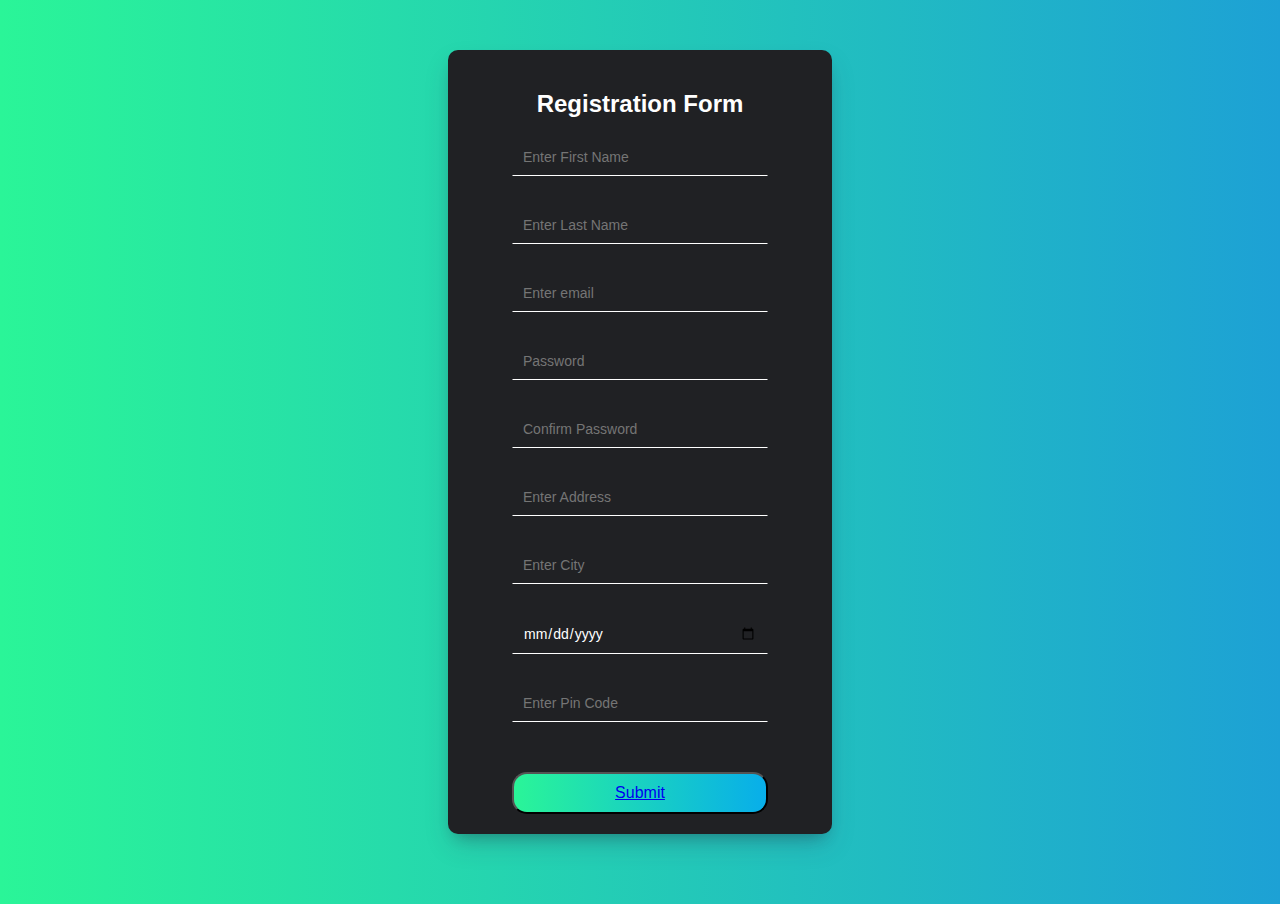
<file: Registration Form /index.html>
<!DOCTYPE html>
<html lang="en">

<head>
	<meta charset="UTF-8">
	<title>Registration Form Validation </title>
	<link rel="stylesheet" href="./style.css">
</head>

<body>
	<div class="wrapper">
		<div class="header">
			<h2>Registration Form</h2>
		</div>
		<form id="form" class="form">
			<div class="form-control">
				<input type="text" placeholder="Enter First Name" id="name" />
				<i class="fas fa-check-circle"></i>
				<i class="fas fa-times-circle"></i>
				<small>Error message</small>
			</div>
			<div class="form-control">
				<input type="last name" placeholder="Enter Last Name" id="last name" />
				<i class="fas fa-check-circle"></i>
				<i class="fas fa-times-circle"></i>
				<small>Error message</small>
			</div>
			<div class="form-control">
				<input type="email" placeholder="Enter email" id="email" />
				<i class="fas fa-check-circle"></i>
				<i class="fas fa-times-circle"></i>
				<small>Error message</small>
			</div>
			<div class="form-control">
				<input type="password" placeholder="Password" id="password" />
				<i class="fas fa-check-circle"></i>
				<i class="fas fa-times-circle"></i>
				<small>Error message</small>
			</div>
			<div class="form-control">
				<input type="password" placeholder="Confirm Password" id="confirm" />
				<i class="fas fa-check-circle"></i>
				<i class="fas fa-times-circle"></i>
				<small>Error message</small>
			</div>
			<div class="form-control">
				<input type="Address" placeholder="Enter Address" id="Address" />
				<i class="fas fa-check-circle"></i>
				<i class="fas fa-times-circle"></i>
				<small>Error message</small>
			</div>
			<div class="form-control">
				<input type="City" placeholder="Enter City" id="City" />
				<i class="fas fa-check-circle"></i>
				<i class="fas fa-times-circle"></i>
				<small>Error message</small>
			</div>
			<div class="form-control">
				<input type="Date" placeholder="Enter Date" id="Date" />
				<i class="fas fa-check-circle"></i>
				<i class="fas fa-times-circle"></i>
				<small>Error message</small>
			</div>
			<div class="form-control">
				<input type="Pin Code" placeholder="Enter Pin Code" id="Pin Code" />
				<i class="fas fa-check-circle"></i>
				<i class="fas fa-times-circle"></i>
				<small>Error message</small>
			</div>
			<button class="btn topic-btn">
				<a href="thankyou.html">Submit</a>
		</form>
	</div>

	<script src="script.js"></script>
</body>

</html>
</file>
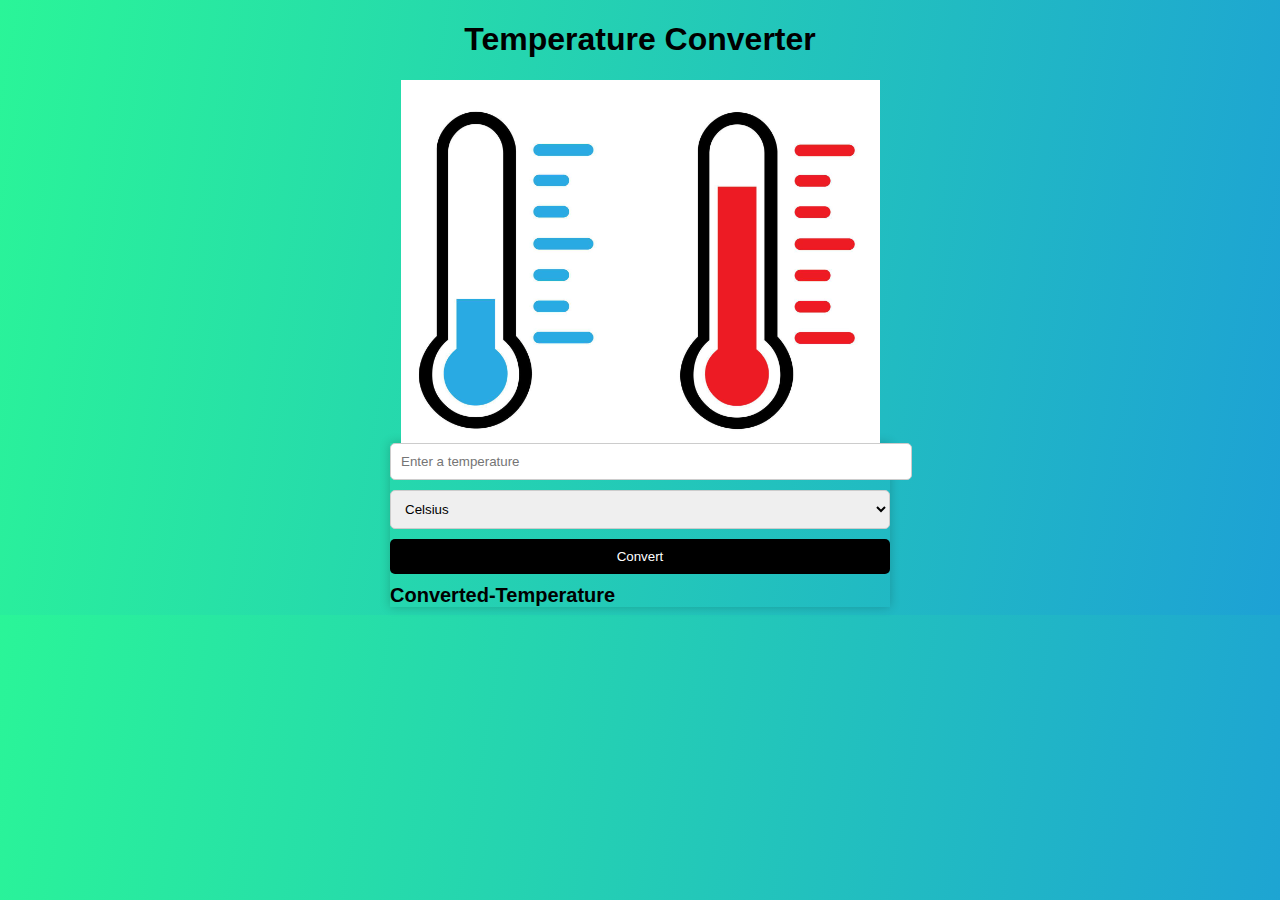
<file: Temperature Converter /Temperature.html>
<!DOCTYPE html>
<html>

<head>
    <title>Temperature Converter</title>
    <style>

    </style>
    <link rel="stylesheet" href="style.css">
</head>

<body>
    <h1>Temperature Converter</h1>
    <img src="img\logo.png" alt="Temperature Logo" >

    <div class="temperature-converter">
        <input type="number" id="numeric-value" placeholder="Enter a temperature">

        <select id="temperature-scale">
            <option value="celsius">Celsius</option>
            <option value="fahrenheit">Fahrenheit</option>
            <option value="kelvin">Kelvin</option>
        </select>

        <button type="button" onclick="convertTemperature()">Convert</button>

        <label id="converted-temperature">Converted-Temperature</label>
    </div>

    <script src="script.js"></script>
</body>

</html>
</file>
<file: Registration Form /style.css>
@import url('https://fonts.googleapis.com/css?family=Muli&display=swap');
@import url('https://fonts.googleapis.com/css?family=Open+Sans:400,500&display=swap');

* {
    box-sizing: border-box;
}

body {
    margin: 0;
    padding-bottom: 20px;
    font-family: 'Nunito', sans-serif;
    color: white;
    background-image: linear-gradient(270deg, #1da1d5 0%, #2AF598 100%);
}

.wrapper {
    background-color: #202124;
    position: relative;
    width: 30%;
    margin: 50px auto;
    padding: 20px;
    border-radius: 10px;
    box-shadow: rgba(50, 50, 93, 0.25) 0px 13px 27px -5px, rgba(0, 0, 0, 0.3) 0px 8px 16px -8px;
}

.header {
    position: relative;
    text-align: center;
}

.header h2 {
    color: #fff;
}

.form {
    margin: 0 auto;
    max-width: 16rem;
    overflow: auto;
}

.form-control {
    margin-bottom: 10px;
    padding-bottom: 20px;
    position: relative;
}

.form-control input {
    border: 1px solid transparent;
    border-bottom-color: white;
    background-color: transparent;
    color: white;
    border-radius: 0;
    font-family: inherit;
    font-size: 14px;
    padding: 10px;
    width: 100%;
}

.form-control input:focus {
    outline: 0;
    border-bottom-color: #777;
}

.form-control.success input {
    border-bottom-color: #2ecc71;
}

.form-control.error input {
    border-bottom-color: #e74c3c;
}

.form-control i {
    visibility: hidden;
    position: absolute;
    top: 40px;
    right: 10px;
}

.form-control.success i.fa-check-circle {
    color: #2ecc71;
    visibility: visible;
}

.form-control.error i.fa-times-circle {
    color: #e74c3c;
    visibility: visible;
}

.form-control small {
    color: #e74c3c;
    position: absolute;
    bottom: 0;
    left: 0;
    visibility: hidden;
}

.form-control.error small {
    visibility: visible;
}

.form button {
    background-image: linear-gradient(270deg, #08AEEA 0%, #2AF598 100%);
    border-radius: 15px;
    color: #000;
    font-size: 1rem;
    padding: 10px;
    margin-top: 20px;
    width: 100%;
}

.form-control button:focus {
    outline: 0;
    border-bottom-color: #777;
}

.credit {
    text-align: center;
    color: #000;
    font-family: 'Trebuchet MS', 'Lucida Sans Unicode', 'Lucida Grande', 'Lucida Sans', Arial, sans-serif;
}

.credit a {
    text-decoration: none;
    color: #000;
    font-weight: bold;
}
</file>
<file: Temperature Converter /style.css>
body {
    font-family: sans-serif;
    background-image: linear-gradient(280deg, #1da1d5 0%, #2AF598 100%);
    background-position: center center;
    
}
h1 {
    text-align: center;
}
img {
    display: block;
    margin: 0 auto;
}

.temperature-converter {
    margin: 0 auto;
    width: 500px;
    box-shadow: 0 0 10px rgba(0, 0, 0, 0.2);
}

input {
    width: 100%;
    padding: 10px;
    border: 1px solid #ccc;
    border-radius: 5px;
    margin-bottom: 10px;
}

select {
    width: 100%;
    padding: 10px;
    border: 1px solid #ccc;
    border-radius: 5px;
    margin-bottom: 10px;
}

button {
    width: 100%;
    padding: 10px;
    border: none;
    border-radius: 5px;
    background-color: #000;
    color: #fff;
    cursor: pointer;
    margin-bottom: 10px;
}

#converted-temperature {
    font-size: 20px;
    font-weight: bold;
    margin-bottom: 10px;
}

.temperature-converter h1 {
    text-align: center;
}

.temperature-converter input,
select,
button {
    font-family: sans-serif;
}
</file>
